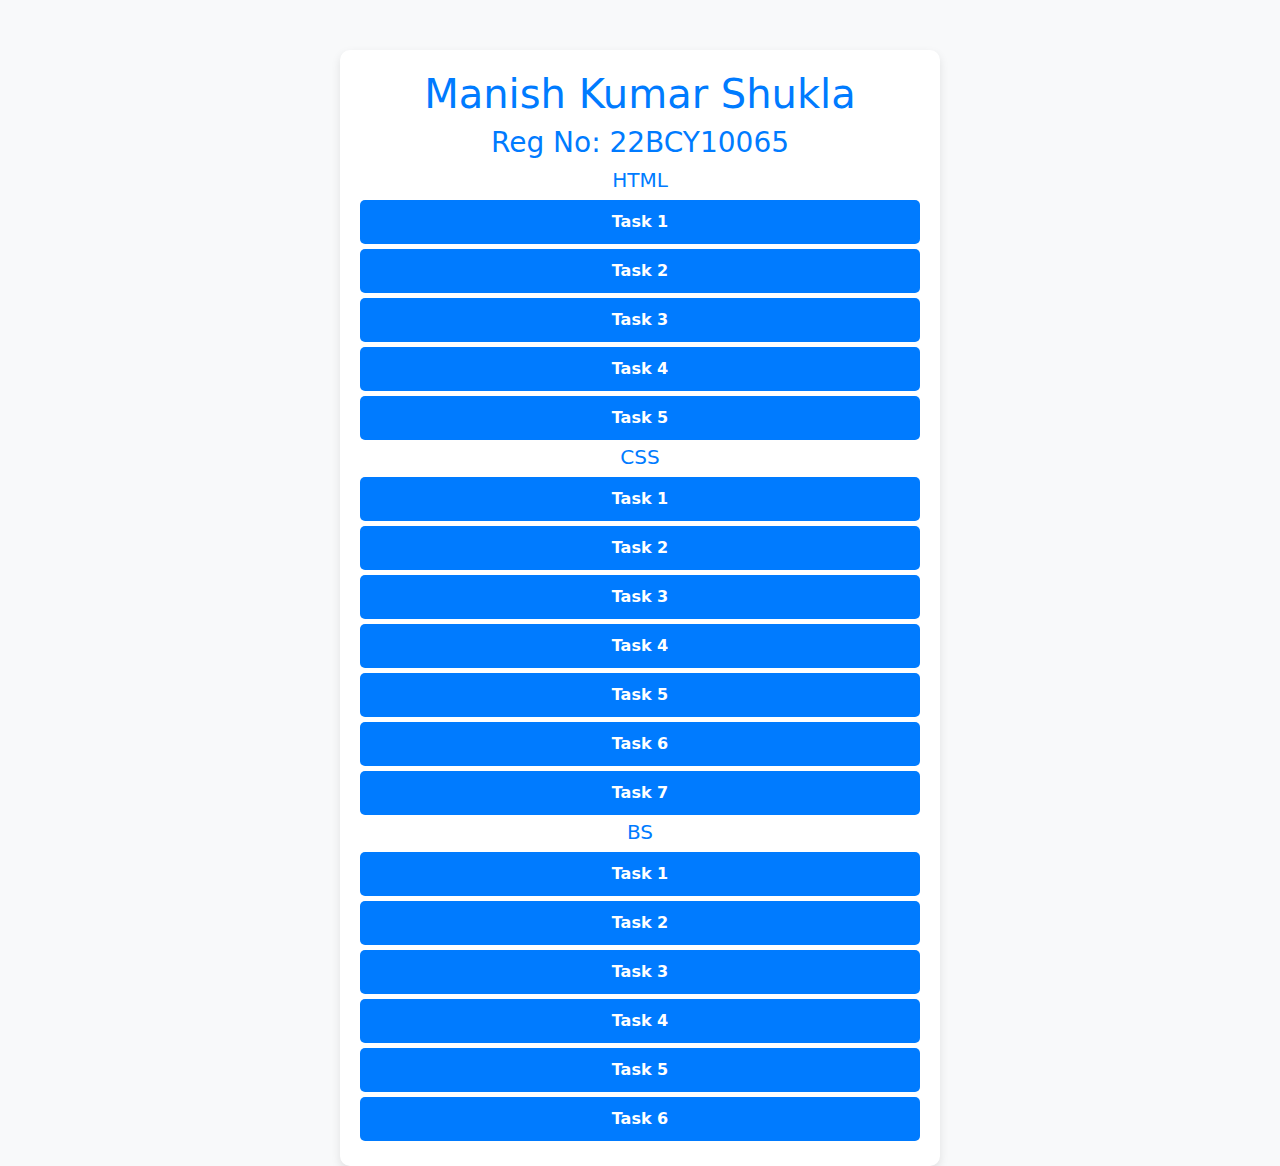
<file: index.html>
<!DOCTYPE html>
<html lang="en">
<head>
  <meta charset="UTF-8" />
  <meta name="viewport" content="width=device-width, initial-scale=1.0"/>
  <title>Project Tasks</title>
  <!--  Bootstrap CSS  -->
  <link
    rel="stylesheet"
    href="https://cdn.jsdelivr.net/npm/bootstrap@5.3.0/dist/css/bootstrap.min.css"
  />
  <!-- Local Stylesheet -->
  <link rel="stylesheet" href="style.css" />
</head>
<body>
  <div class="container">
    <h1>Manish Kumar Shukla</h1>
    <h3>Reg No: 22BCY10065</h3>

    <!-- HTML Tasks -->
    <h5>HTML</h5>
    <div class="task-list">
      <!-- Use URL-encoded space: %20 -->
      <a href="Html\Task 1\index.html"target="_blank">Task 1</a>
      <a href="Html/Task%202/index.html"target="_blank">Task 2</a>
      <a href="Html/Task%203/index.html"target="_blank">Task 3</a>
      <a href="Html/Task%204/index.html"target="_blank">Task 4</a>
      <a href="Html/Task%205/index.html"target="_blank">Task 5</a>
    </div>

    <!-- CSS Tasks -->
    <h5>CSS</h5>
    <div class="task-list">
      <a href="Css/Task%201/index.html"target="_blank">Task 1</a>
      <a href="Css/Task%202/index.html"target="_blank">Task 2</a>
      <a href="Css/Task%203/index.html"target="_blank">Task 3</a>
      <a href="Css/Task%204/index.html"target="_blank">Task 4</a>
      <a href="Css/Task%205/index.html"target="_blank">Task 5</a>
      <a href="Css/Task%206/index.html"target="_blank">Task 6</a>
      <a href="Css/Task%207/index.html"target="_blank">Task 7</a>
    </div>

    <!-- BS Tasks -->
    <h5>BS</h5>
    <div class="task-list">
      <a href="Bs/Task%201/task1.html"target="_blank">Task 1</a>
      <a href="Bs/Task%202/task2.html"target="_blank">Task 2</a>
      <a href="Bs/Task%203/task3.html"target="_blank">Task 3</a>
      <a href="Bs/Task%204/task4.html"target="_blank">Task 4</a>
      <a href="Bs/Task%205/task5.html"target="_blank">Task 5</a>
      <a href="Bs/Task%206/task6.html"target="_blank">Task 6</a>
    </div>
  </div>
</body>
</html>
</file>
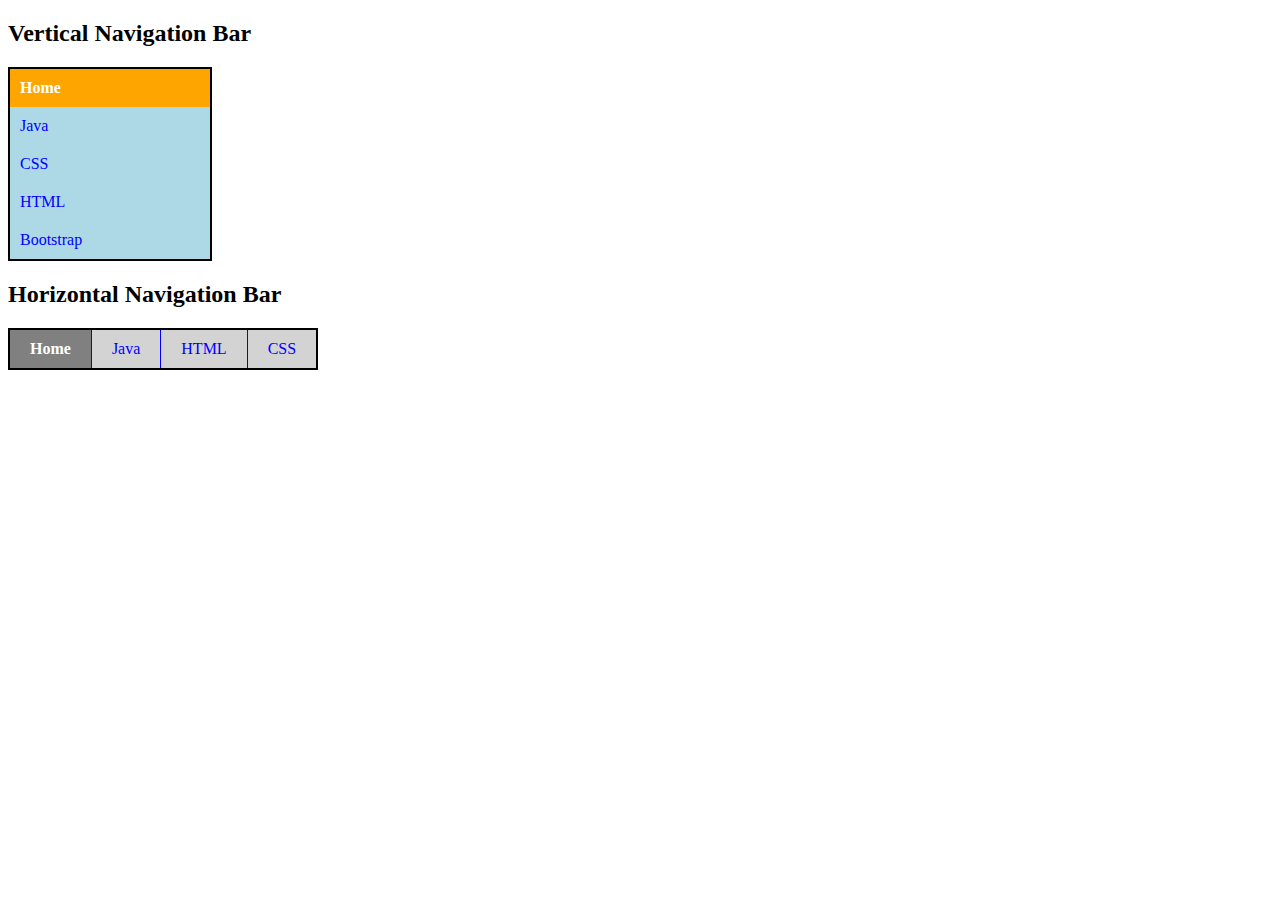
<file: Bs/Task 2/index.html>
<!DOCTYPE html>
<html lang="en">
<head>
    <meta charset="UTF-8">
    <meta name="viewport" content="width=device-width, initial-scale=1.0">
    <title>Navigation Bars</title>
    <link rel="stylesheet" href="style.css">
</head>
<body>

    <h2>Vertical Navigation Bar</h2>
    <div class="vertical-nav">
        <a href="#" class="active">Home</a>
        <a href="#">Java</a>
        <a href="#">CSS</a>
        <a href="#">HTML</a>
        <a href="#">Bootstrap</a>
    </div>

    <h2>Horizontal Navigation Bar</h2>
    <div class="horizontal-nav">
        <a href="#" class="active">Home</a>
        <a href="#">Java</a>
        <a href="#">HTML</a>
        <a href="#">CSS</a>
    </div>

</body>
</html>
</file>
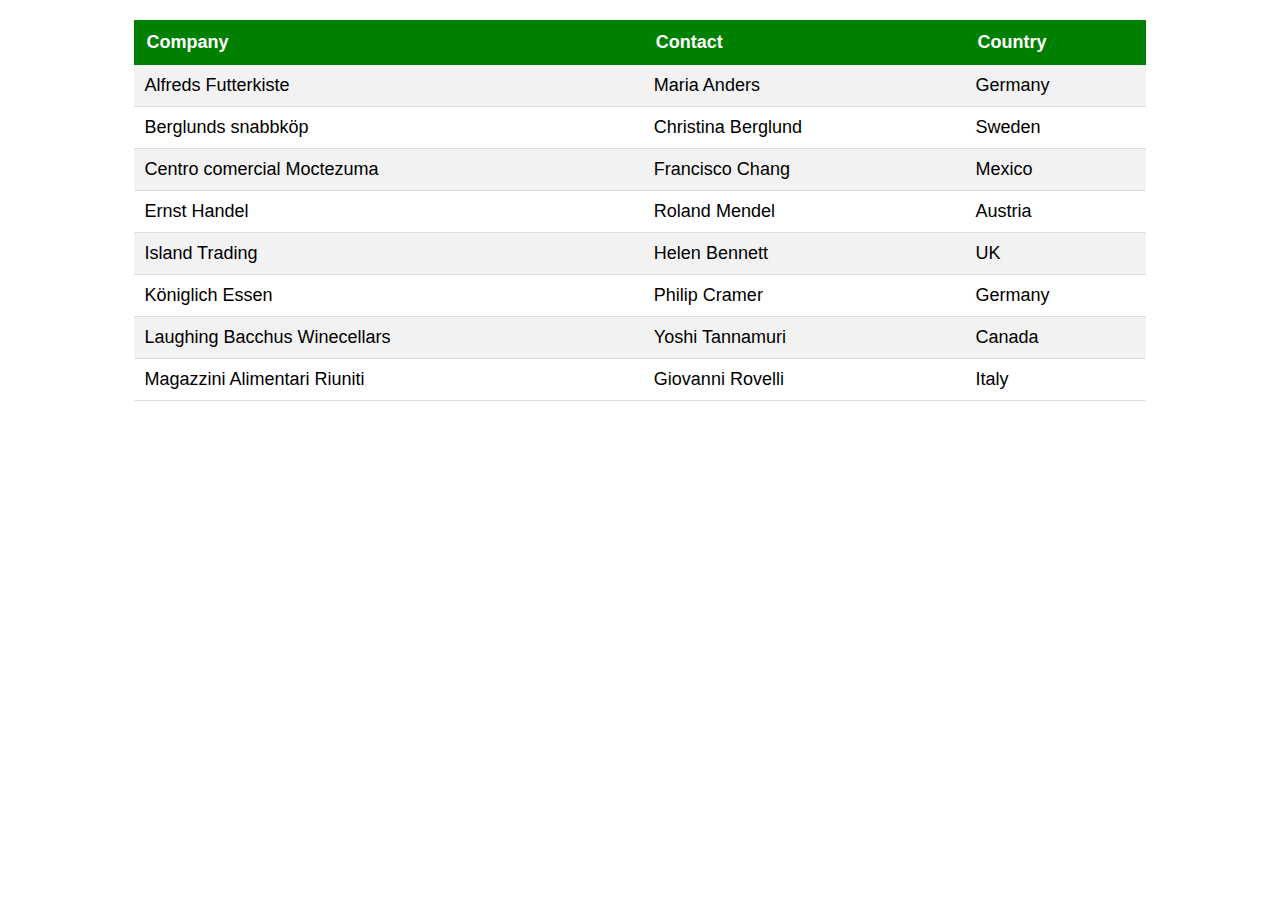
<file: Bs/Task 3/index.html>
<!DOCTYPE html>
<html lang="en">
<head>
    <meta charset="UTF-8">
    <meta name="viewport" content="width=device-width, initial-scale=1.0">
    <title>Styled Table</title>
    <link rel="stylesheet" href="style.css">
</head>
<body>

    <table>
        <tr>
            <th>Company</th>
            <th>Contact</th>
            <th>Country</th>
        </tr>
        <tr>
            <td>Alfreds Futterkiste</td>
            <td>Maria Anders</td>
            <td>Germany</td>
        </tr>
        <tr>
            <td>Berglunds snabbköp</td>
            <td>Christina Berglund</td>
            <td>Sweden</td>
        </tr>
        <tr>
            <td>Centro comercial Moctezuma</td>
            <td>Francisco Chang</td>
            <td>Mexico</td>
        </tr>
        <tr>
            <td>Ernst Handel</td>
            <td>Roland Mendel</td>
            <td>Austria</td>
        </tr>
        <tr>
            <td>Island Trading</td>
            <td>Helen Bennett</td>
            <td>UK</td>
        </tr>
        <tr>
            <td>Königlich Essen</td>
            <td>Philip Cramer</td>
            <td>Germany</td>
        </tr>
        <tr>
            <td>Laughing Bacchus Winecellars</td>
            <td>Yoshi Tannamuri</td>
            <td>Canada</td>
        </tr>
        <tr>
            <td>Magazzini Alimentari Riuniti</td>
            <td>Giovanni Rovelli</td>
            <td>Italy</td>
        </tr>
    </table>

</body>
</html>
</file>
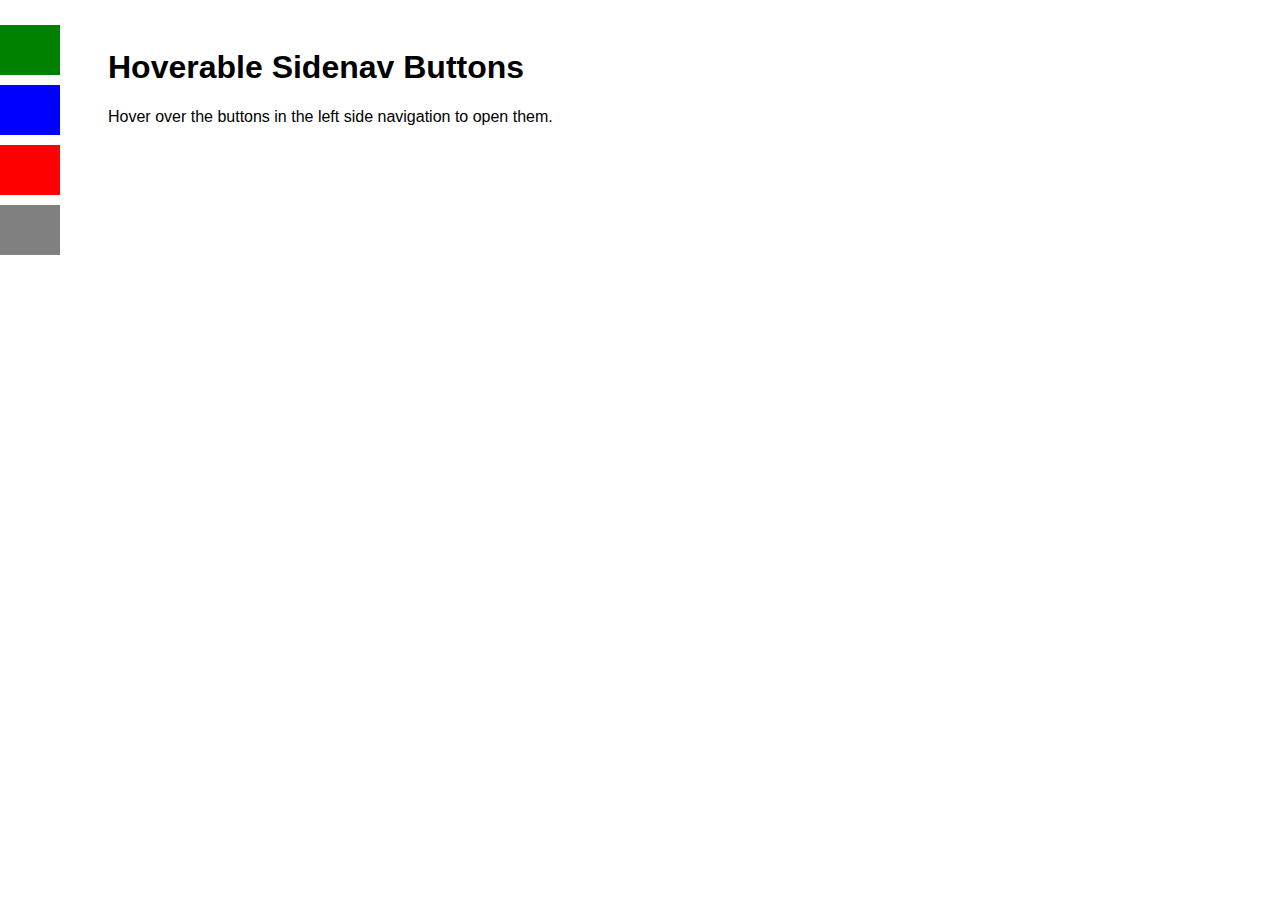
<file: Bs/Task 4/index.html>
<!DOCTYPE html>
<html lang="en">
<head>
    <meta charset="UTF-8">
    <meta name="viewport" content="width=device-width, initial-scale=1.0">
    <title>Hoverable Sidenav Buttons</title>
    <link rel="stylesheet" href="style.css">
</head>
<body>

    <div class="sidenav">
        <a href="#" class="btn green">Home</a>
        <a href="#" class="btn blue">Services</a>
        <a href="#" class="btn red">About</a>
        <a href="#" class="btn gray">Contact</a>
    </div>

    <div class="main-content">
        <h1>Hoverable Sidenav Buttons</h1>
        <p>Hover over the buttons in the left side navigation to open them.</p>
    </div>

</body>
</html>
</file>
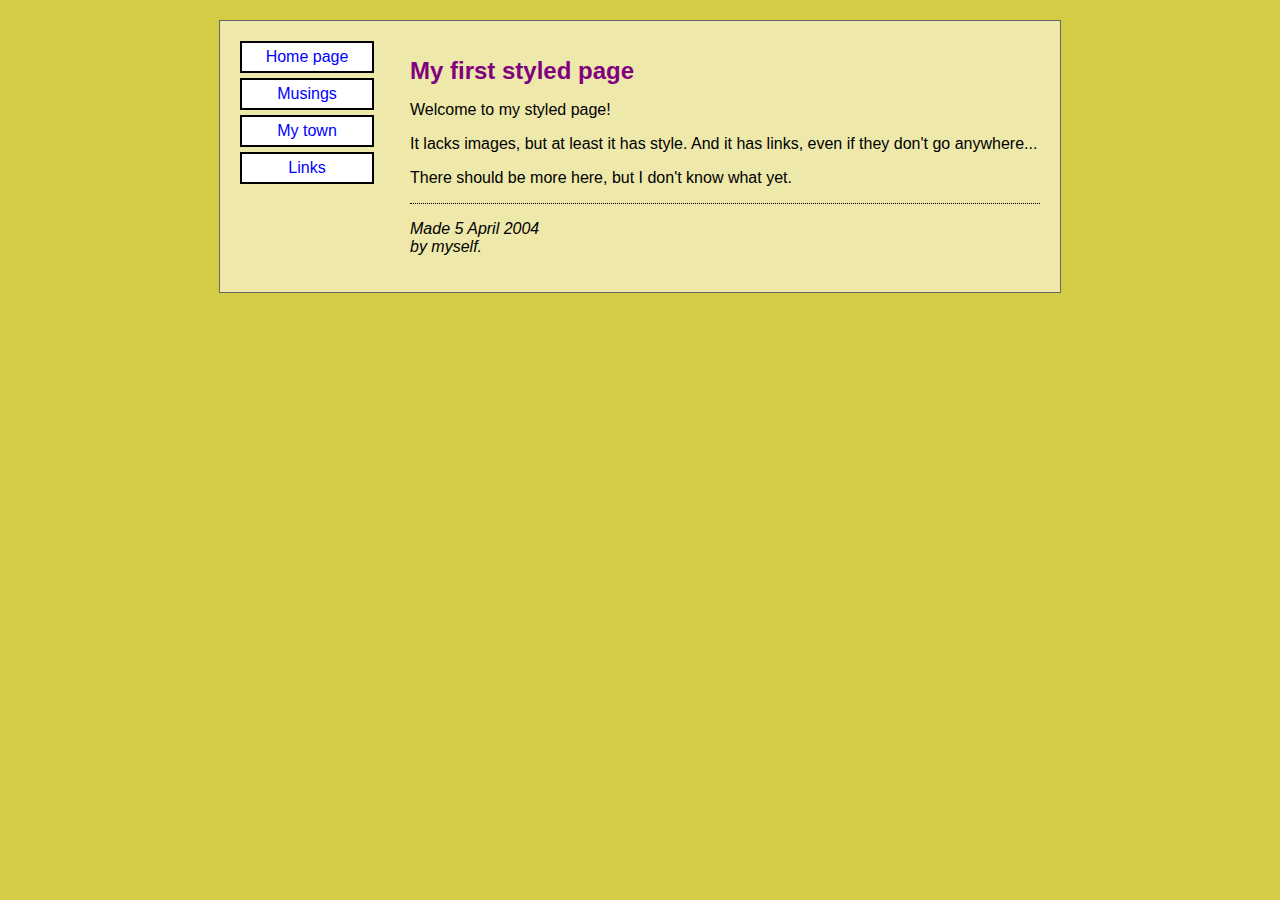
<file: Bs/Task 5/index.html>
<!DOCTYPE html>
<html lang="en">
<head>
    <meta charset="UTF-8">
    <meta name="viewport" content="width=device-width, initial-scale=1.0">
    <title>My Styled Page</title>
    <link rel="stylesheet" href="style.css">
</head>
<body>

    <div class="container">
        <div class="sidebar">
            <a href="#" class="nav-button">Home page</a>
            <a href="#" class="nav-button">Musings</a>
            <a href="#" class="nav-button">My town</a>
            <a href="#" class="nav-button">Links</a>
        </div>

        <div class="content">
            <h1>My first styled page</h1>
            <p>Welcome to my styled page!</p>

            <p>It lacks images, but at least it has style. And it has links, even if they don't go anywhere...</p>

            <p>There should be more here, but I don't know what yet.</p>

            <hr>

            <p><em>Made 5 April 2004<br>by myself.</em></p>
        </div>
    </div>

</body>
</html>
</file>
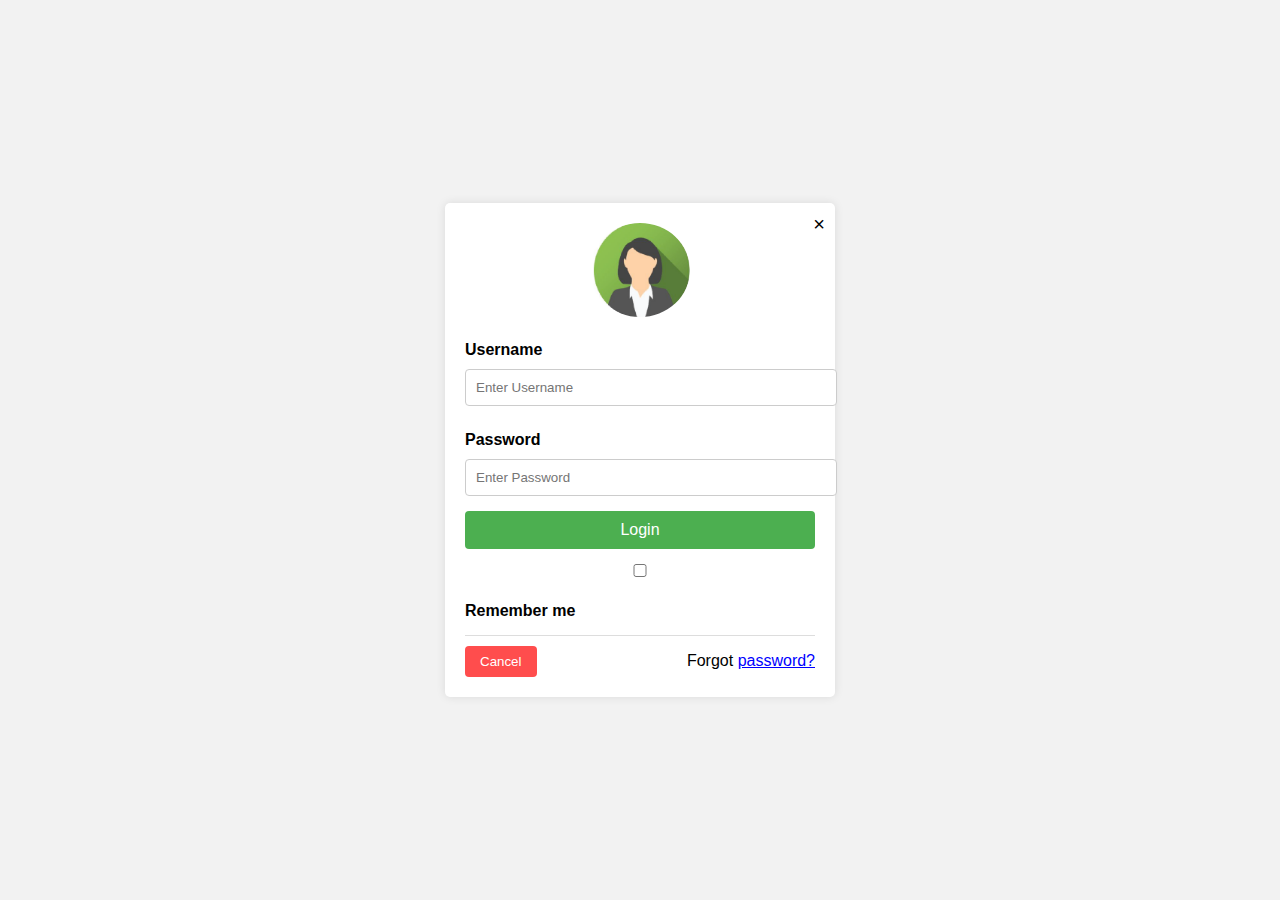
<file: Bs/Task 6/index.html>
<!DOCTYPE html>
<html lang="en">
<head>
    <meta charset="UTF-8">
    <meta name="viewport" content="width=device-width, initial-scale=1.0">
    <title>Login Form</title>
    <link rel="stylesheet" href="style.css">
</head>
<body>

<div class="login-container">
    <span class="close">&times;</span>
    <div class="avatar">
        <img src="Avtar.png" alt="User Avatar">
    </div>
    
    <form action="#" method="post">
        <label for="username">Username</label>
        <input type="text" id="username" placeholder="Enter Username" required>
        
        <label for="password">Password</label>
        <input type="password" id="password" placeholder="Enter Password" required>

        <button type="submit" class="login-btn">Login</button>

        <div class="options">
            <input type="checkbox" id="remember">
            <label for="remember">Remember me</label>
        </div>

        <div class="footer">
            <button type="button" class="cancel-btn">Cancel</button>
            <a href="#" class="forgot-password">Forgot <span>password?</span></a>
        </div>
    </form>
</div>

</body>
</html>
</file>
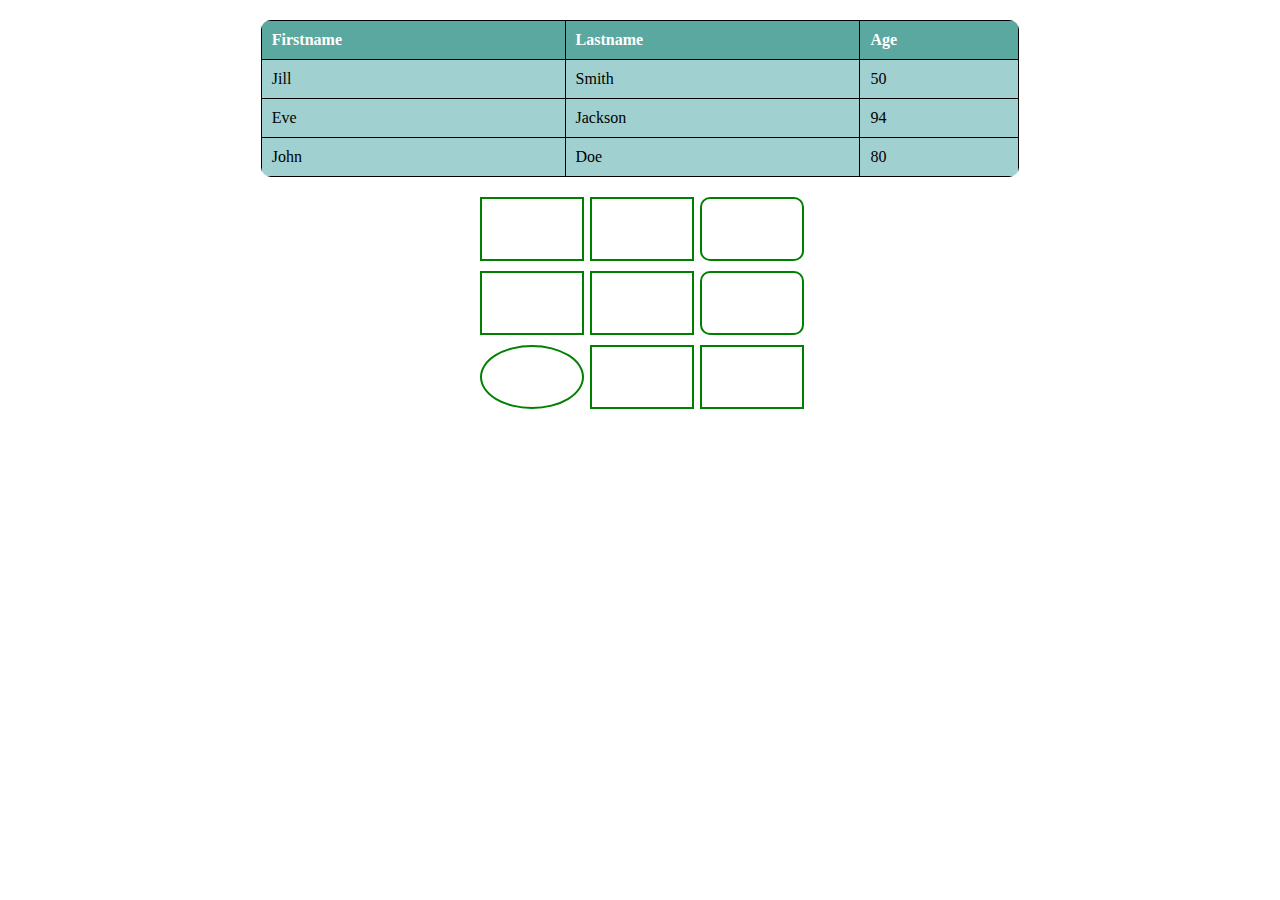
<file: Css/Task 1/index.html>
<!DOCTYPE html>
<html lang="en">
<head>
    <meta charset="UTF-8">
    <meta name="viewport" content="width=device-width, initial-scale=1.0">
    <title>Styled Table and Shapes</title>
    <link rel="stylesheet" href="style.css">
</head>
<body>

    <!-- Table Section -->
    <table>
        <tr>
            <th>Firstname</th>
            <th>Lastname</th>
            <th>Age</th>
        </tr>
        <tr>
            <td>Jill</td>
            <td>Smith</td>
            <td>50</td>
        </tr>
        <tr>
            <td>Eve</td>
            <td>Jackson</td>
            <td>94</td>
        </tr>
        <tr>
            <td>John</td>
            <td>Doe</td>
            <td>80</td>
        </tr>
    </table>

    <!-- Shapes Section -->
    <div class="shape-container">
        <div class="shape"></div>
        <div class="shape"></div>
        <div class="shape rounded"></div>
        <div class="shape"></div>
        <div class="shape"></div>
        <div class="shape rounded"></div>
        <div class="shape oval"></div>
        <div class="shape"></div>
        <div class="shape"></div>
    </div>

</body>
</html>
</file>
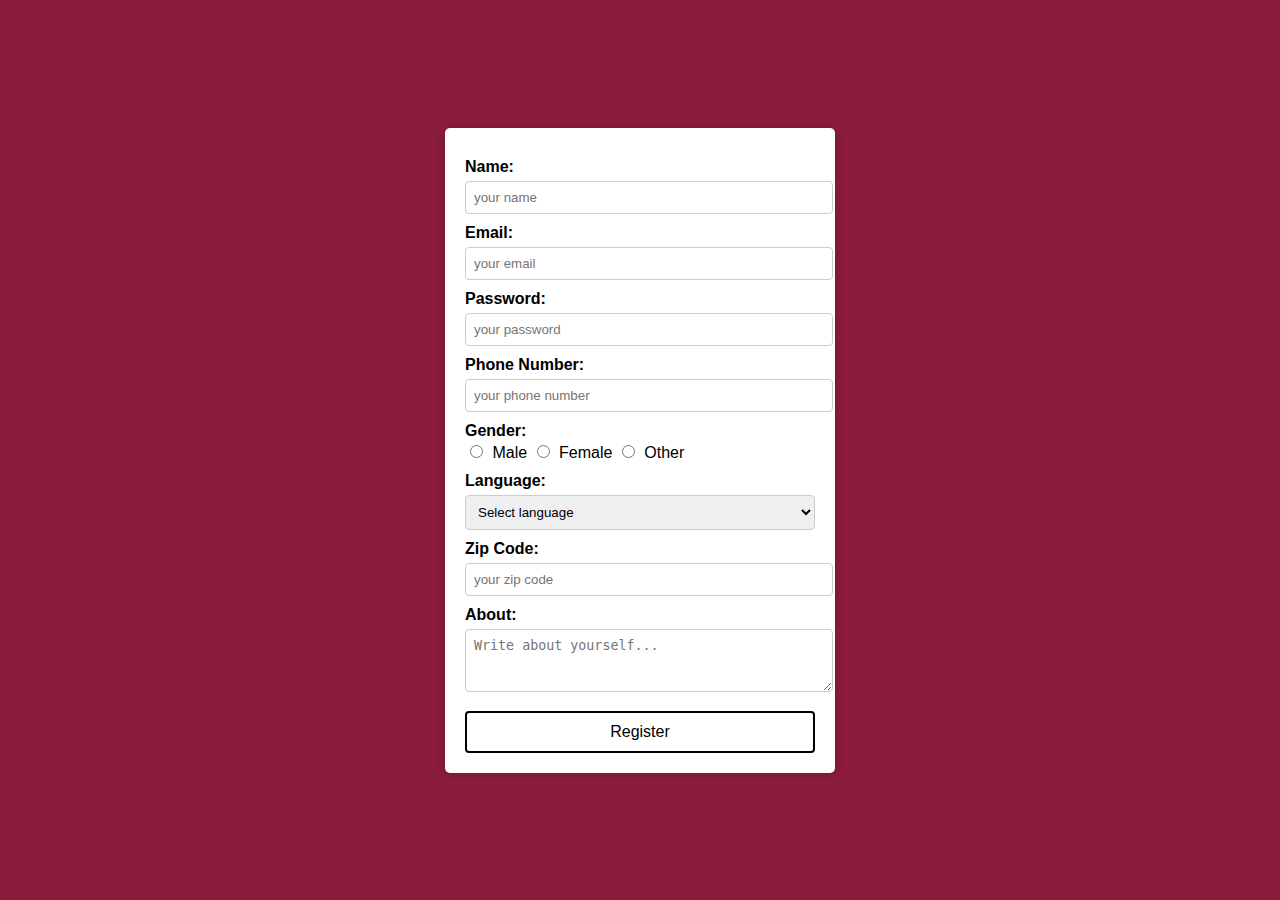
<file: Css/Task 7/index.html>
<!DOCTYPE html>
<html lang="en">
<head>
    <meta charset="UTF-8">
    <meta name="viewport" content="width=device-width, initial-scale=1.0">
    <title>Registration Form</title>
    <link rel="stylesheet" href="style.css">
</head>
<body>

<div class="registration-container">
    <form action="#" method="post">
        <label for="name">Name:</label>
        <input type="text" id="name" placeholder="your name" required>

        <label for="email">Email:</label>
        <input type="email" id="email" placeholder="your email" required>

        <label for="password">Password:</label>
        <input type="password" id="password" placeholder="your password" required>

        <label for="phone">Phone Number:</label>
        <input type="tel" id="phone" placeholder="your phone number" required>

        <label>Gender:</label>
        <input type="radio" name="gender" value="male"> Male
        <input type="radio" name="gender" value="female"> Female
        <input type="radio" name="gender" value="other"> Other

        <label for="language">Language:</label>
        <select id="language">
            <option>Select language</option>
            <option>English</option>
            <option>Hindi</option>
            <option>Spanish</option>
            <option>French</option>
        </select>

        <label for="zipcode">Zip Code:</label>
        <input type="text" id="zipcode" placeholder="your zip code" required>

        <label for="about">About:</label>
        <textarea id="about" placeholder="Write about yourself..." rows="3"></textarea>

        <button type="submit" class="register-btn">Register</button>
    </form>
</div>

</body>
</html>
</file>
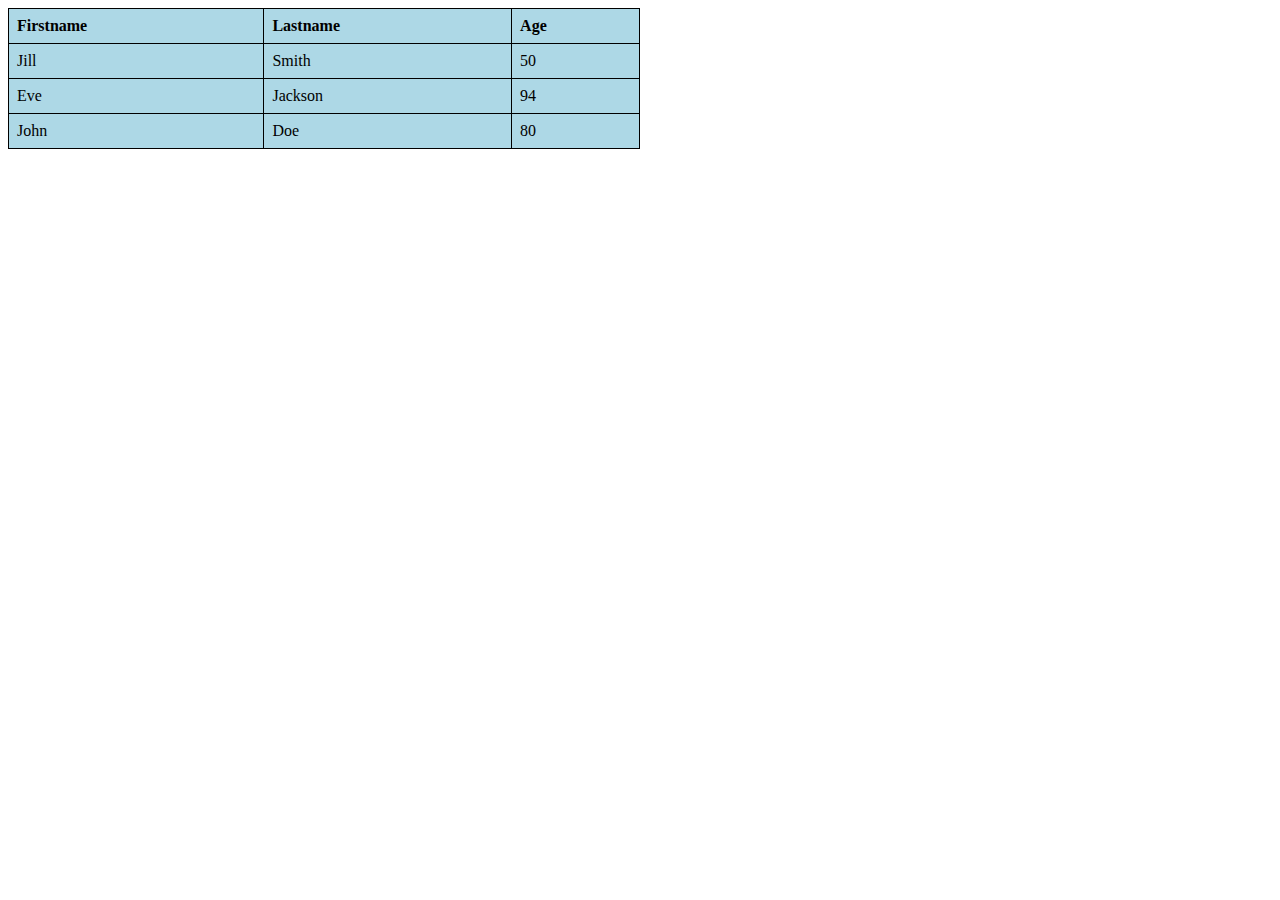
<file: Html/Task 1/index.html>
<!DOCTYPE html>
<html>
<head>
    <style>
        table {
            width: 50%;
            border-collapse: collapse;
            background-color: lightblue;
        }
        th, td {
            border: 1px solid black;
            padding: 8px;
            text-align: left;
        }
        th {
            font-weight: bold;
        }
    </style>
</head>
<body>

<table>
    <tr>
        <th>Firstname</th>
        <th>Lastname</th>
        <th>Age</th>
    </tr>
    <tr>
        <td>Jill</td>
        <td>Smith</td>
        <td>50</td>
    </tr>
    <tr>
        <td>Eve</td>
        <td>Jackson</td>
        <td>94</td>
    </tr>
    <tr>
        <td>John</td>
        <td>Doe</td>
        <td>80</td>
    </tr>
</table>

</body>
</html>
</file>
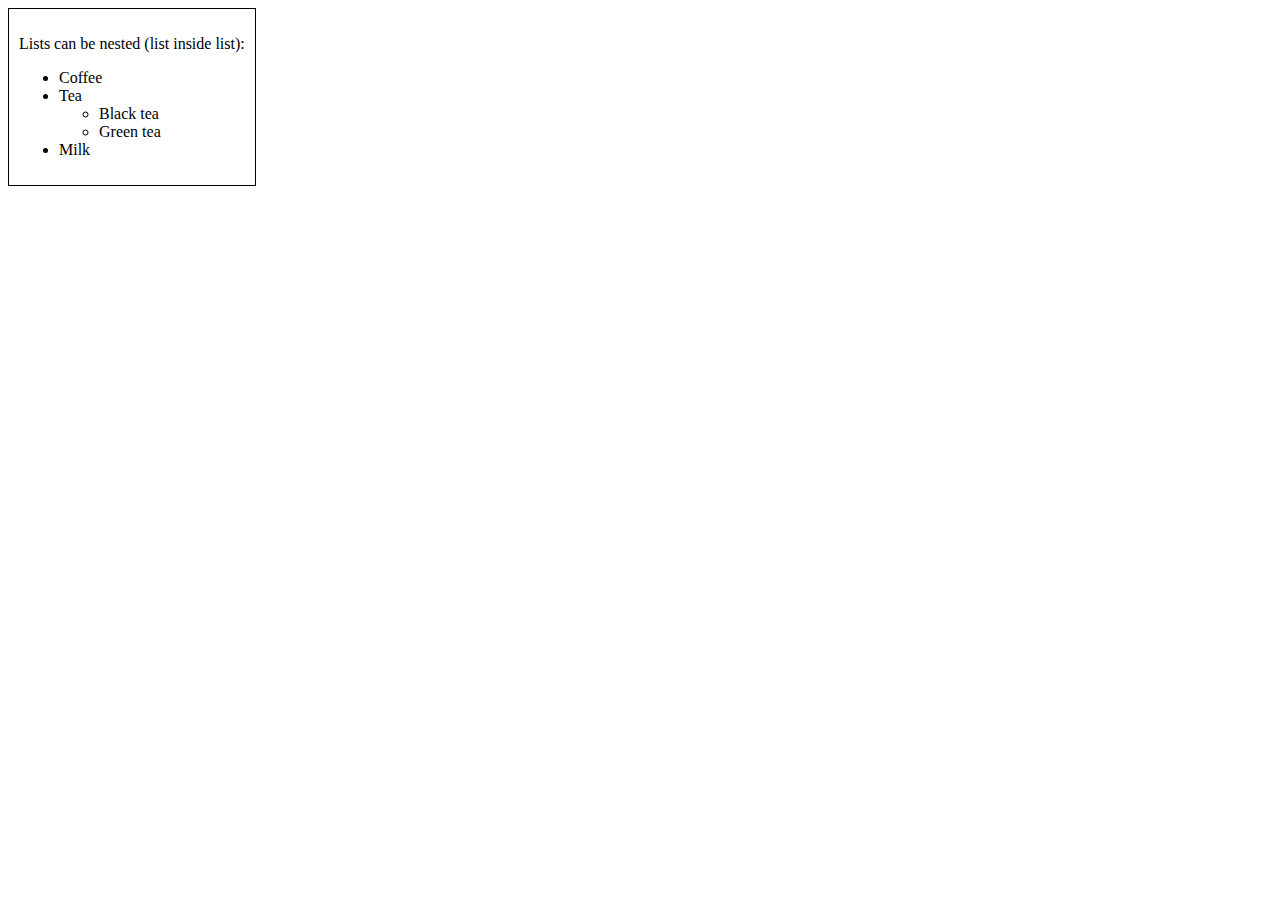
<file: Html/Task 2/index.html>
<!DOCTYPE html>
<html>
<head>
    <style>
        .box {
            border: 1px solid black;
            padding: 10px;
            display: inline-block;
        }
    </style>
</head>
<body>

<div class="box">
    <p>Lists can be nested (list inside list):</p>
    <ul>
        <li>Coffee</li>
        <li>Tea
            <ul>
                <li>Black tea</li>
                <li>Green tea</li>
            </ul>
        </li>
        <li>Milk</li>
    </ul>
</div>

</body>
</html>
</file>
<file: style.css>
body {
    background-color: #f8f9fa;
}
.container {
    max-width: 600px;
    margin-top: 50px;
    text-align: center;
    padding: 20px;
    border-radius: 10px;
    background: white;
    box-shadow: 0px 4px 10px rgba(0, 0, 0, 0.1);
}
h1, h3, h5 {
    color: #007bff;
}
.task-list a {
    display: block;
    padding: 10px;
    margin: 5px 0;
    border-radius: 5px;
    background-color: #007bff;
    color: white;
    text-decoration: none;
    font-weight: bold;
    transition: 0.3s;
}
.task-list a:hover {
    background-color: #0056b3;
}
</file>
<file: Bs/Task 2/style.css>
/* Vertical Navigation Bar */
.vertical-nav {
    width: 200px;
    border: 2px solid black;
    background-color: lightblue;
}

.vertical-nav a {
    display: block;
    color: blue;
    padding: 10px;
    text-decoration: none;
}

.vertical-nav a.active {
    background-color: orange;
    color: white;
    font-weight: bold;
}

.vertical-nav a:hover {
    background-color: darkblue;
    color: white;
}

/* Horizontal Navigation Bar */
.horizontal-nav {
    display: flex;
    border: 2px solid black;
    background-color: lightgray;
    width: max-content;
}

.horizontal-nav a {
    padding: 10px 20px;
    color: blue;
    text-decoration: none;
    border-right: 1px solid blue;
}

.horizontal-nav a:last-child {
    border-right: none;
}

.horizontal-nav a.active {
    background-color: gray;
    color: white;
    font-weight: bold;
}

.horizontal-nav a:hover {
    background-color: darkgray;
}
</file>
<file: Bs/Task 3/style.css>
/* Table styling */
table {
    width: 80%;
    border-collapse: collapse;
    margin: 20px auto;
    font-family: Arial, sans-serif;
    font-size: 18px;
}

/* Header row */
th {
    background-color: green;
    color: white;
    padding: 12px;
    text-align: left;
}

/* Data cells */
td {
    padding: 10px;
    border-bottom: 1px solid #ddd;
}

/* Alternating row colors */
tr:nth-child(even) {
    background-color: #f2f2f2;
}

tr:hover {
    background-color: #ddd;
}
</file>
<file: Bs/Task 4/style.css>
/* Sidebar Navigation */
.sidenav {
    height: 100vh;
    width: 60px;
    position: fixed;
    left: 0;
    top: 0;
    background-color: #fff;
    display: flex;
    flex-direction: column;
    align-items: flex-start;
    padding-top: 20px;
}

/* Sidebar buttons */
.sidenav .btn {
    width: 60px;
    height: 50px;
    margin: 5px 0;
    display: flex;
    align-items: center;
    justify-content: center;
    text-decoration: none;
    color: white;
    font-size: 0px;
    transition: width 0.3s ease-in-out, font-size 0.3s ease-in-out;
}

/* Colors for buttons */
.green { background-color: green; }
.blue { background-color: blue; }
.red { background-color: red; }
.gray { background-color: gray; }

/* Hover effect */
.sidenav .btn:hover {
    width: 150px;
    font-size: 16px;
    text-align: left;
    padding-left: 20px;
}

/* Main content area */
.main-content {
    margin-left: 80px;
    padding: 20px;
    font-family: Arial, sans-serif;
}
</file>
<file: Bs/Task 5/style.css>
/* Page Background */
body {
    background-color: #d4cc44;
    font-family: Arial, sans-serif;
    margin: 20px;
}

/* Main Container */
.container {
    display: flex;
    max-width: 800px;
    background-color: #eee8aa;
    padding: 20px;
    border: 1px solid #666;
    margin: auto;
}

/* Sidebar */
.sidebar {
    width: 150px;
    padding-right: 20px;
}

/* Sidebar Buttons */
.nav-button {
    display: block;
    width: 120px;
    padding: 5px;
    margin-bottom: 5px;
    background-color: white;
    color: blue;
    text-decoration: none;
    border: 2px solid black;
    text-align: center;
}

/* Main Content */
.content {
    flex: 1;
}

/* Heading */
h1 {
    color: purple;
    font-size: 24px;
}

/* Paragraphs */
p {
    color: black;
}

/* Horizontal Line */
hr {
    border: none;
    border-top: 1px dotted black;
    margin: 10px 0;
}
</file>
<file: Bs/Task 6/style.css>
/* General Styles */
body {
    font-family: Arial, sans-serif;
    background-color: #f2f2f2;
    display: flex;
    justify-content: center;
    align-items: center;
    height: 100vh;
    margin: 0;
}

/* Login Container */
.login-container {
    background-color: white;
    width: 350px;
    padding: 20px;
    border-radius: 5px;
    box-shadow: 0px 0px 10px rgba(0, 0, 0, 0.1);
    text-align: center;
    position: relative;
}

/* Close Button */
.close {
    position: absolute;
    top: 10px;
    right: 10px;
    font-size: 20px;
    cursor: pointer;
}

/* Avatar */
.avatar img {
    width: 100px;
    border-radius: 50%;
    margin-bottom: 10px;
}

/* Form Labels */
label {
    font-weight: bold;
    display: block;
    text-align: left;
    margin: 10px 0 5px;
}

/* Input Fields */
input {
    width: 100%;
    padding: 10px;
    margin: 5px 0 15px;
    border: 1px solid #ccc;
    border-radius: 4px;
}

/* Login Button */
.login-btn {
    width: 100%;
    padding: 10px;
    background-color: #4CAF50;
    color: white;
    border: none;
    border-radius: 4px;
    cursor: pointer;
    font-size: 16px;
}

.login-btn:hover {
    background-color: #45a049;
}

/* Remember Me Option */
.options {
    text-align: left;
    margin: 10px 0;
}

/* Footer Section */
.footer {
    display: flex;
    justify-content: space-between;
    align-items: center;
    margin-top: 15px;
    padding-top: 10px;
    border-top: 1px solid #ddd;
}

/* Cancel Button */
.cancel-btn {
    background-color: #ff4d4d;
    color: white;
    border: none;
    padding: 8px 15px;
    border-radius: 4px;
    cursor: pointer;
}

.cancel-btn:hover {
    background-color: #cc0000;
}

/* Forgot Password Link */
.forgot-password {
    text-decoration: none;
    color: black;
}

.forgot-password span {
    color: blue;
    text-decoration: underline;
}
</file>
<file: Css/Task 1/style.css>
/* Table Styling */
table {
    width: 60%;
    margin: 20px auto;
    border-collapse: collapse;
    background-color: #a0d0d0; /* Light blue */
    border-radius: 10px;
    overflow: hidden;
}

th, td {
    border: 1px solid black;
    padding: 10px;
    text-align: left;
}

th {
    background-color: #5ba8a0;
    color: white;
    font-weight: bold;
}

/* Shapes Styling */
.shape-container {
    display: grid;
    grid-template-columns: repeat(3, 100px);
    gap: 10px;
    justify-content: center;
    margin-top: 20px;
}

.shape {
    width: 100px;
    height: 60px;
    border: 2px solid green;
    display: flex;
    align-items: center;
    justify-content: center;
}

.rounded {
    border-radius: 10px;
}

.oval {
    width: 100px;
    height: 60px;
    border-radius: 50%;
}
</file>
<file: Css/Task 7/style.css>
/* General Styles */
body {
    font-family: Arial, sans-serif;
    background-color: #8B1C3B;
    display: flex;
    justify-content: center;
    align-items: center;
    height: 100vh;
    margin: 0;
}

/* Registration Container */
.registration-container {
    background-color: white;
    padding: 20px;
    width: 350px;
    border-radius: 5px;
    box-shadow: 0px 0px 10px rgba(0, 0, 0, 0.2);
    text-align: left;
}

/* Form Labels */
label {
    font-weight: bold;
    display: block;
    margin-top: 10px;
}

/* Input Fields */
input, select, textarea {
    width: 100%;
    padding: 8px;
    margin-top: 5px;
    border: 1px solid #ccc;
    border-radius: 4px;
}

/* Gender Radio Buttons */
input[type="radio"] {
    width: auto;
    margin-right: 5px;
}

/* Register Button */
.register-btn {
    width: 100%;
    padding: 10px;
    background-color: #fff;
    color: black;
    border: 2px solid black;
    border-radius: 4px;
    cursor: pointer;
    font-size: 16px;
    margin-top: 15px;
}

.register-btn:hover {
    background-color: #ddd;
}
</file>
